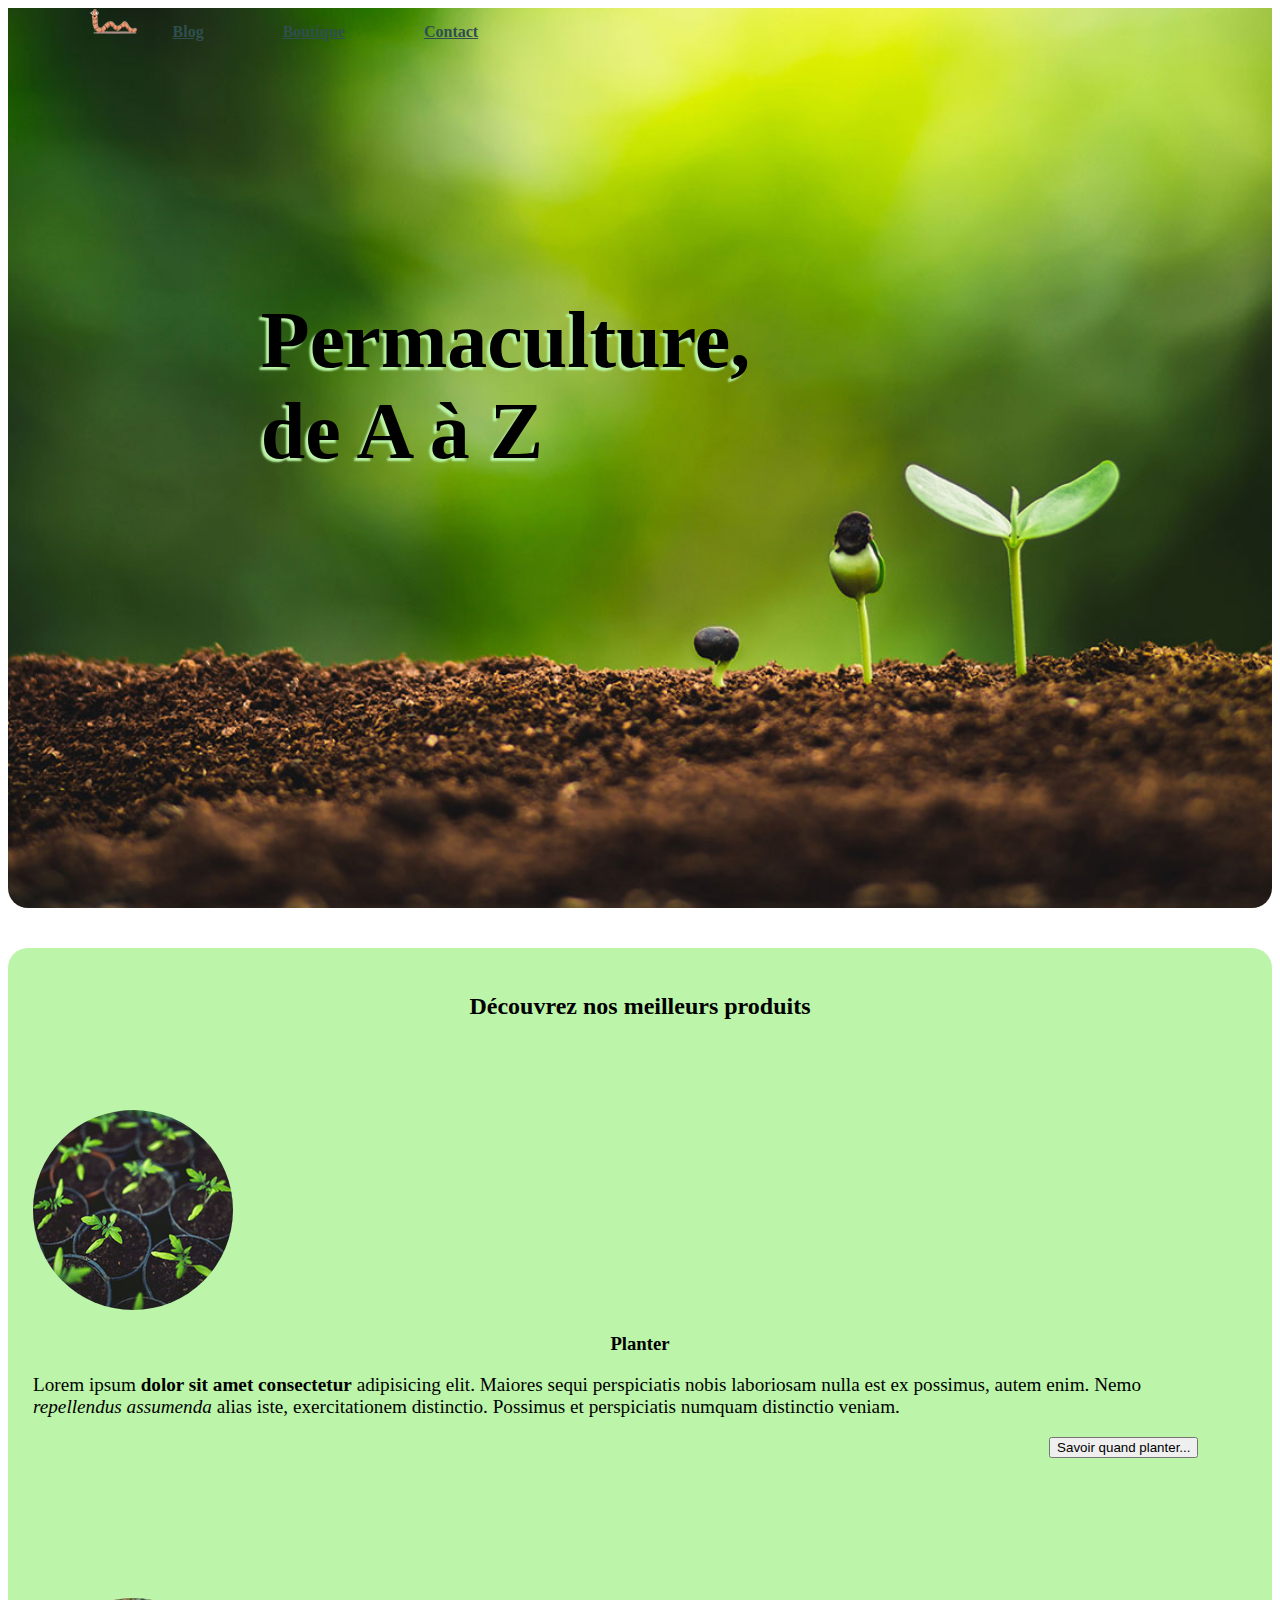
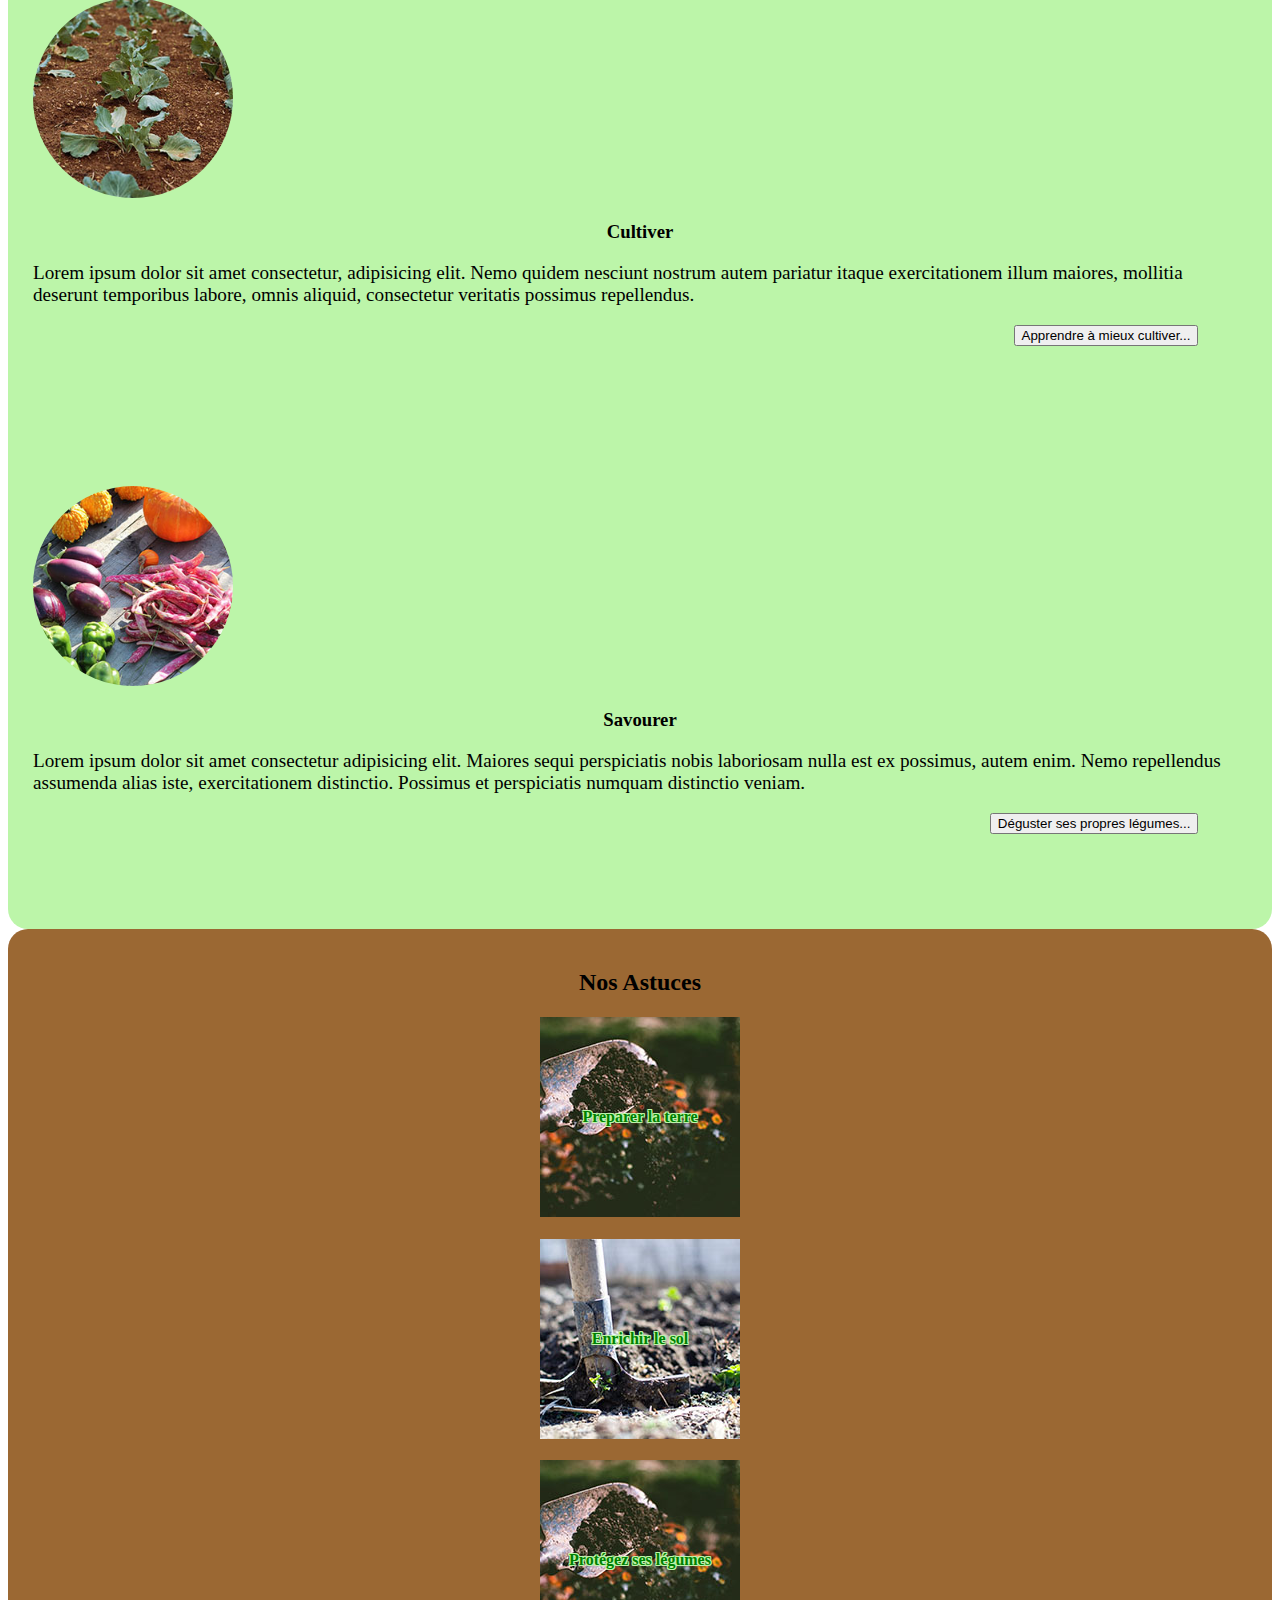
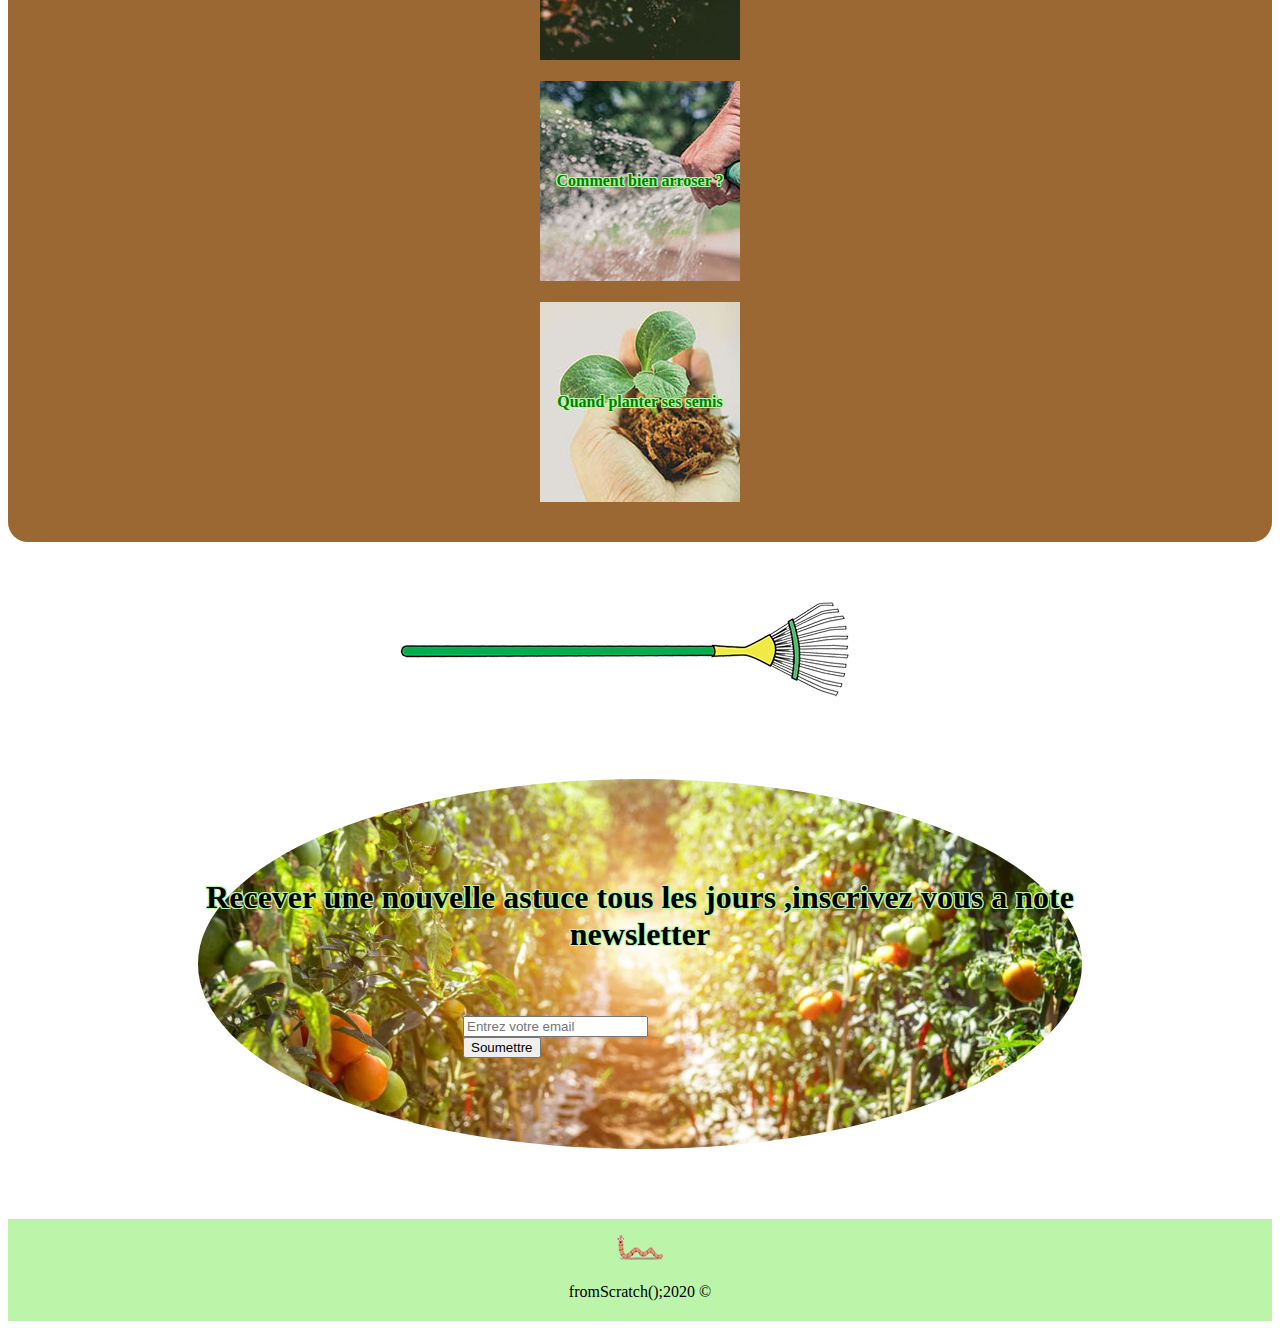
<file: index.html>
<!doctype html>
<html lang="en">

<head>
    <meta charset="utf-8">
    <meta name="viewport" content="width=device-width, initial-scale=1">
    <title>Bootstrap demo</title>
    <link href="https://cdn.jsdelivr.net/npm/bootstrap@5.2.0/dist/css/bootstrap.min.css" rel="stylesheet"
        integrity="sha384-gH2yIJqKdNHPEq0n4Mqa/HGKIhSkIHeL5AyhkYV8i59U5AR6csBvApHHNl/vI1Bx" crossorigin="anonymous">
    <link rel="stylesheet" href="style.css">
</head>

<body>
    <header>
        <nav class="navbar navbar-expand-sm bg-success fixed-top">
            <div class="collapse navbar-collapse">
                <a href="#" class="nav-tim"><img src="./media/logo.png" alt="logo"></a>
                <a href="blog.html" class="nav-item nav-link">Blog</a>
                <a href="boutique.html" class="nav-item nav-link">Boutique</a>
                <a href="contact.html" class="nav-item nav-link">Contact</a>
            </div>
        </nav>
        <h1>Permaculture, <br> de A à Z</h1>

    </header>
    <main>
        <div class="container">
            <div class="row">
                <div class="col-lg-9" id="leftPart">

                    <h2>Découvrez nos meilleurs produits</h2>

                    <div class="container">
                        <div class="row elements">
                            <div class="col-sm-4">
                                <img src="./media/planter.jpg" alt="planter">
                            </div>
                            <div class="col-sm-8">
                                <h3>Planter</h3>
                                <p>Lorem ipsum <strong>dolor sit amet consectetur</strong> adipisicing elit. Maiores
                                    sequi perspiciatis nobis laboriosam nulla est ex possimus, autem enim. Nemo
                                    <em>repellendus assumenda</em> alias iste, exercitationem distinctio. Possimus et
                                    perspiciatis numquam distinctio veniam.
                                </p>
                                <div class="button">
                                    <button class="btn btn-success">Savoir quand planter...</button>
                                </div>
                            </div>
                        </div>

                        <div class="row elements">
                            <div class="col-sm-4">
                                <img src="./media/cultiver.jpg" alt="cultiver">
                            </div>
                            <div class="col-sm-8">
                                <h3>Cultiver</h3>
                                <p>Lorem ipsum dolor sit amet consectetur, adipisicing elit. Nemo quidem nesciunt
                                    nostrum autem pariatur itaque exercitationem illum maiores, mollitia deserunt
                                    temporibus labore, omnis aliquid, consectetur veritatis possimus repellendus.</p>
                                <div class="button">
                                    <button class="btn btn-success">Apprendre à mieux cultiver...</button>
                                </div>
                            </div>
                        </div>

                        <div class="row elements">
                            <div class="col-sm-4">
                                <img src="./media/savourer.jpg" alt="savourer">
                            </div>
                            <div class="col-sm-8">
                                <h3>Savourer</h3>
                                <p>Lorem ipsum dolor sit amet consectetur adipisicing elit. Maiores sequi perspiciatis
                                    nobis laboriosam nulla est ex possimus, autem enim. Nemo repellendus assumenda alias
                                    iste, exercitationem distinctio. Possimus et perspiciatis numquam distinctio veniam.
                                </p>
                                <div class="button">
                                    <button class="btn btn-success">Déguster ses propres légumes...</button>
                                </div>
                            </div>
                        </div>
                    </div>
                </div>
                <div class="col-lg-3" id="rightPart">
                    <h2>Nos Astuces</h2>
                    <div class="tips" style="background:url(./media/preparer.jpeg)no-repeat 50% 50%;">
                        <h4>Preparer la terre</h4>
                    </div>
                    <div class="tips" style="background:url(./media/enrichir.jpeg)no-repeat 50% 50%;">
                        <h4>Enrichir le sol</h4>
                    </div>
                    <div class="tips" style="background:url(./media/preparer.jpeg)no-repeat 50% 50%;">
                        <h4>Protégez ses légumes</h4>
                    </div>
                    <div class="tips" style="background:url(./media/arroser.jpg)no-repeat 50% 50%;">
                        <h4>Comment bien arroser ?</h4>
                    </div>
                    <div class="tips" style="background:url(./media/quand-planter.jpeg)no-repeat 50% 50%;">
                        <h4>Quand planter ses semis</h4>
                    </div>
                </div>
            </div>
        </div>
        <div id="transition">
            <img src="./media/transition.png" alt="rateau">

        </div>
        <div id="newsletter">
            <h4>Recever une nouvelle astuce tous les jours ,inscrivez vous a note newsletter </h4>
            <div class="input-group">
                <input type="email" name="" id="form-control" placeholder="Entrez votre email">
                <div class="input-group-append">
                    <button class="btn btn-success" type="button">Soumettre</button>
                </div>

            </div>
        </div>
    </main>
    <footer>
        <img src="./media/logo.png" alt="logo">
        <p>fromScratch();2020 ©</p>
    </footer>
    <script src="jquery.min.js"></script>
</body>

</html>
</file>
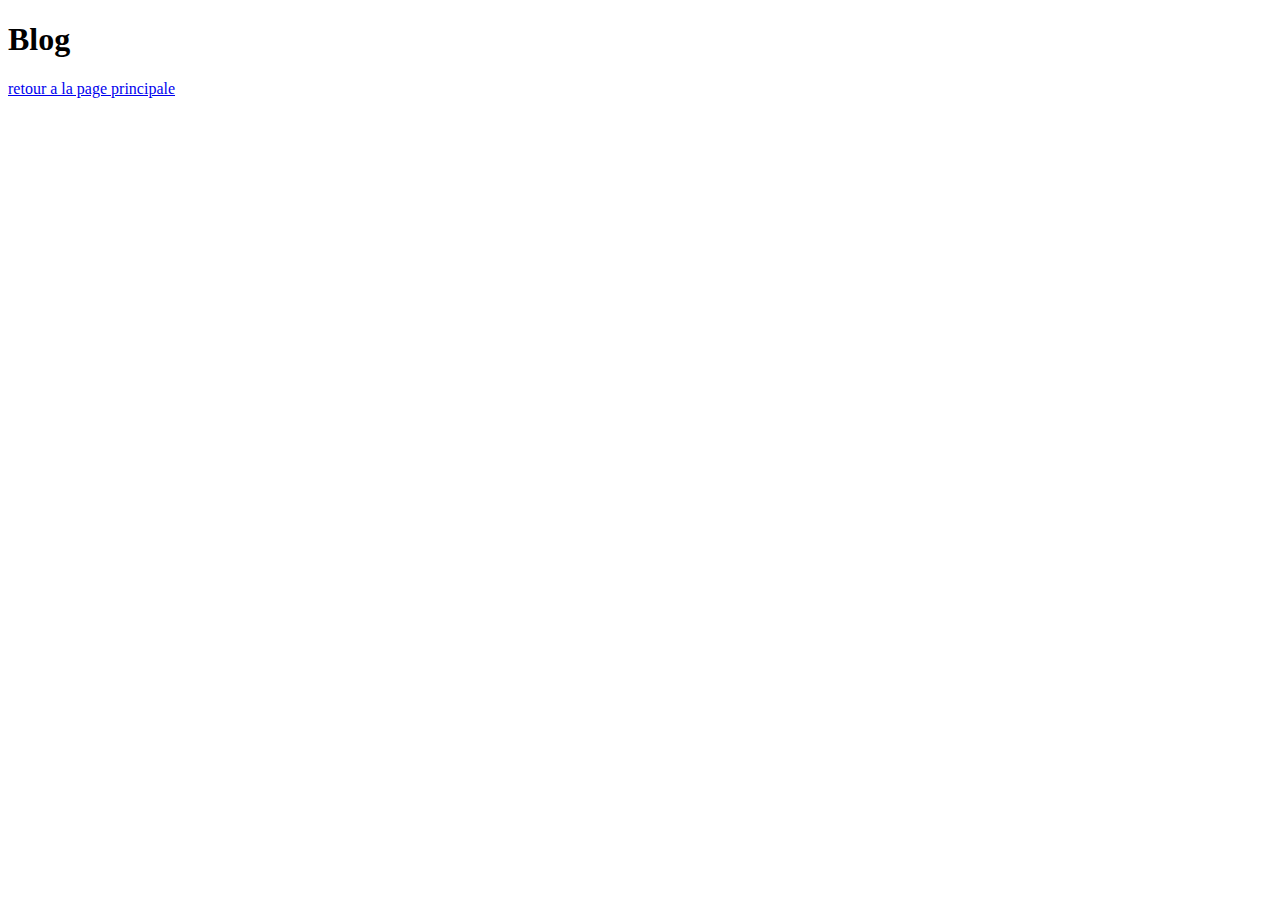
<file: blog.html>
<!DOCTYPE html>
<html lang="en">
<head>
    <meta charset="UTF-8">
    <meta http-equiv="X-UA-Compatible" content="IE=edge">
    <meta name="viewport" content="width=device-width, initial-scale=1.0">
    <title>Document</title>
</head>
<body>
    <h1>Blog</h1>
    <a href="index.html">retour  a la page principale</a>
</body>
</html>
</file>
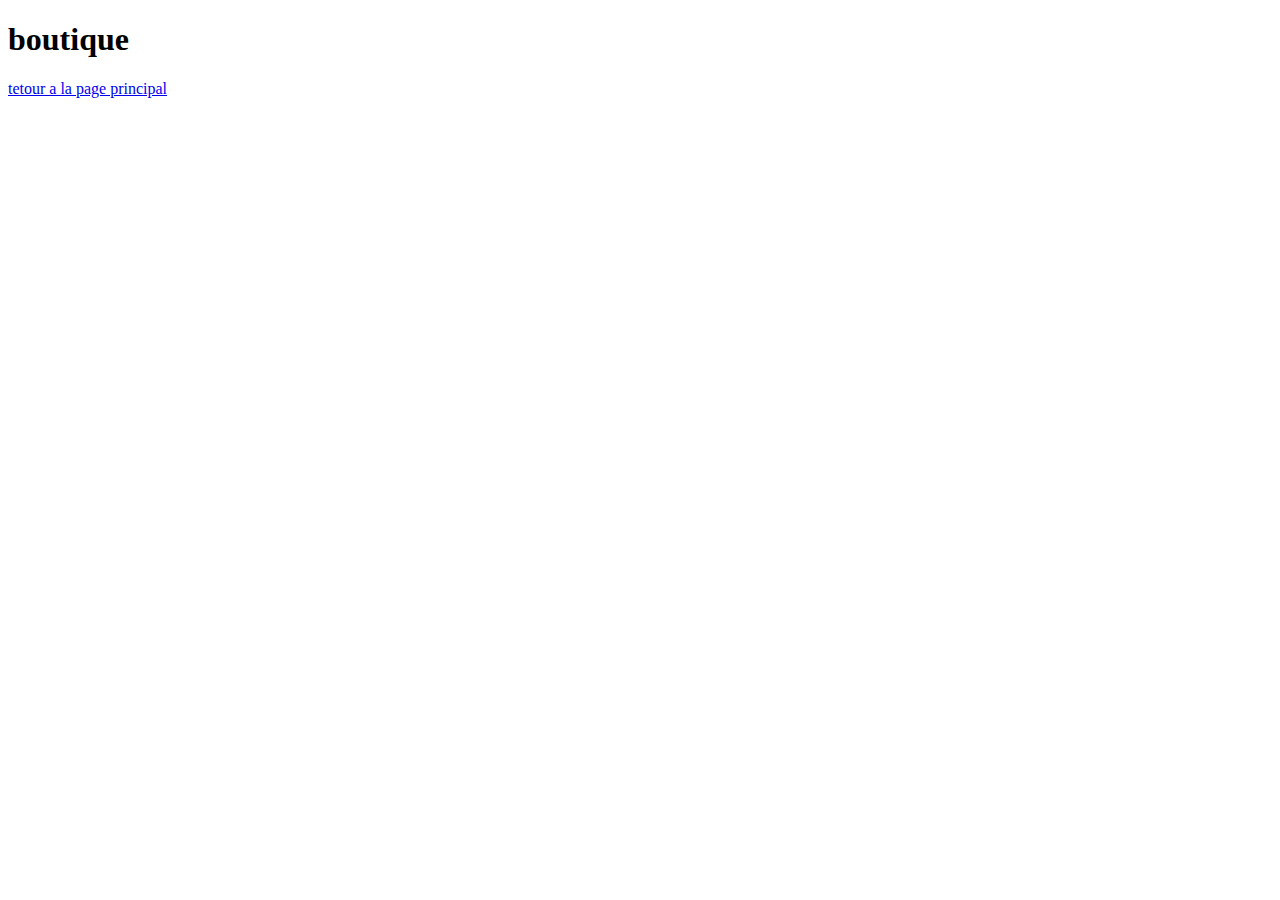
<file: boutique.html>
<!DOCTYPE html>
<html lang="en">
<head>
    <meta charset="UTF-8">
    <meta http-equiv="X-UA-Compatible" content="IE=edge">
    <meta name="viewport" content="width=device-width, initial-scale=1.0">
    <title>Document</title>
</head>
<body>
    <h1>boutique</h1>
    <a href="index.html">tetour  a la page principal</a>
</body>
</html>
</file>
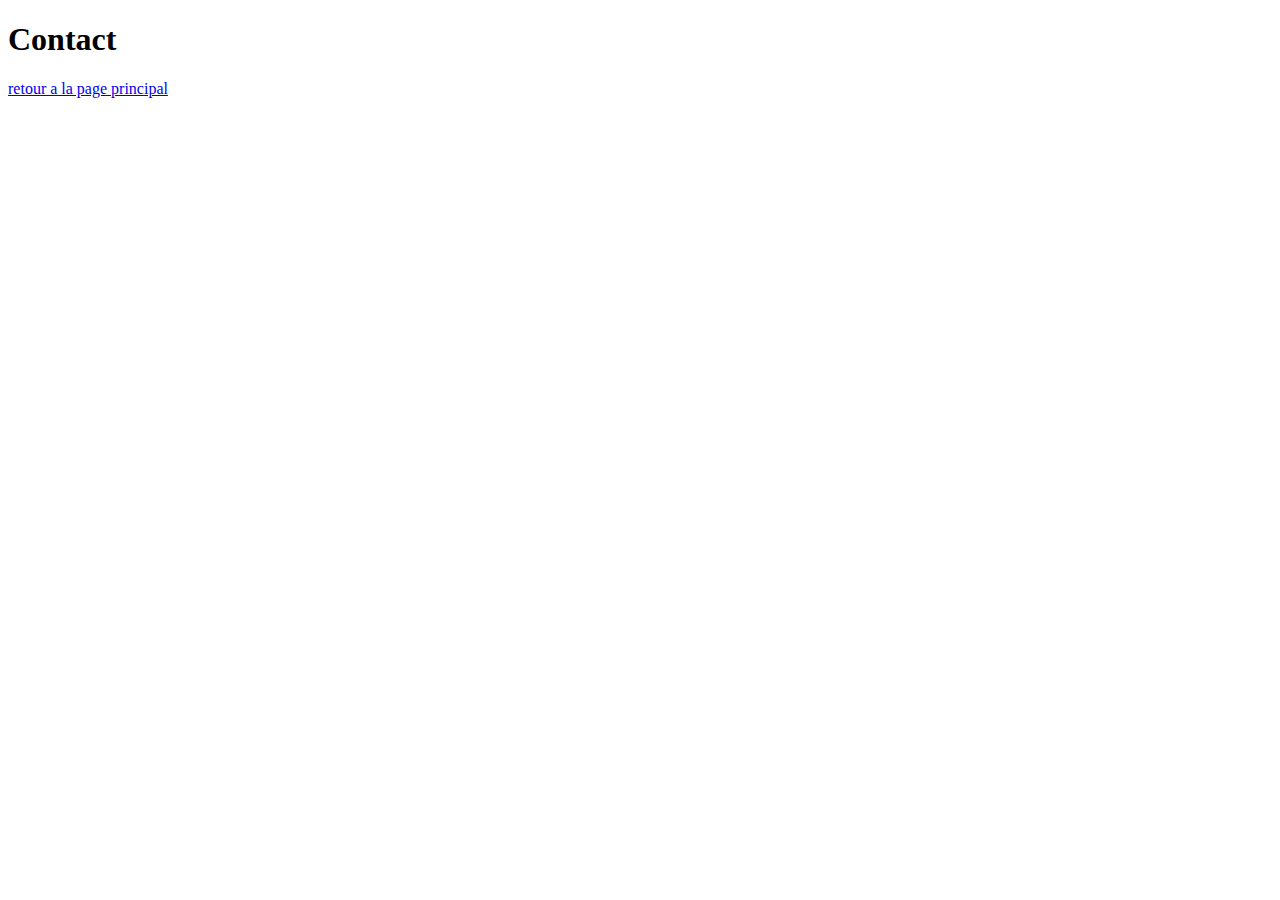
<file: contact.html>
<!DOCTYPE html>
<html lang="en">
<head>
    <meta charset="UTF-8">
    <meta http-equiv="X-UA-Compatible" content="IE=edge">
    <meta name="viewport" content="width=device-width, initial-scale=1.0">
    <title>Document</title>
</head>
<body>
    <h1>Contact</h1>
    <a href="index.html">retour  a la page principal</a>
</body>
</html>
</file>
<file: style.css>
html{
    scroll-behavior: smooth;
}


h2,h3,h4,.nav-item,#transition,footer{
    text-align: center;
}

/* ***************header    ************************* */
.collapse{
  margin-left: 4%;
}
.nav-item {
  color: darkslategrey;
  font-weight: bold;
  padding-right:45px;
}
a{
  margin-left: 30px;
}


header{
    background: url(./media/main.jpg)no-repeat 50%  50%;
    background-size:cover;
    height: 100vh;
    border-radius: 0px 0px 20px 20px;
    margin-bottom: 40px;

}

h1{
    font-size: 5em;
    padding: 200px 0 0 20%;
    text-shadow: -3px 3px 2px #BCF5A9;
    animation: titre ease 5s
}


    @keyframes titre{
        0%{
            opacity: 0;
            transform: translateY(180px);
        }
        100%{
            
                opacity:1;
                transform:translateY(0px)
            
        }
    }

    /***************left part**************/

    #leftPart{
        background-color: #BCF5A9;
        border-radius: 20px;
        padding: 25px;
    }

    .elements{
        padding: 70px 0;
    }

    .elements img{
        border-radius:50%;
        width: 200px;
    }

    .elements p{
        font-size: 1.2em;
        -webkit-box-orient:vertical;
        -webkit-line-clamp:4;
        overflow:hidden;
        padding-right: 20px;

    }


    .elements .button{
        text-align:right;
        margin: 15px 4% 0 0;
    }


    /*............................right part ********************/




    #rightPart{
        background-color: #9B6833;
        border-radius:20px;
        padding: 20px;
    }

    .tips{
        height: 200px;
        width: 200px;
        margin: 20px auto;
    }

    .tips h4{
        position:relative;
        color: green;
        top: 50%;
        transform: translateY(-50%);
        text-shadow: 1px 1px 0 #BCF5A9,1px -1px 0 #BCF5A9,-1px 1px 0 #BCF5A9,-1px -1px 0 #BCF5A9,1px 0px 0 #BCF5A9,0px 1px 0 #BCF5A9,-1px 0px 0 #BCF5A9,0px -1px 0 #BCF5A9;
    }

    .tips:hover{
        transform: scale(1.08);
        opacity: 0.7;
        transition:ease-out 0.2s;


    }



    #transition{
        padding: 50px 0;
    }
    #transition img{
        animation: rateau ease 12s;
        animation-iteration-count: infinite;
        transform-origin: 50% 50%;
        animation-fill-mode:forwards; /*when the spec is finished*/
      }
    @keyframes rateau{
        0% {
          transform:  translate(0px,0px)  ;
        }
        9% {
          transform:  translate(79px,-22px)  ;
        }
        26% {
          transform:  translate(-4px,-5px)  ;
        }
        33% {
          transform:  translate(80px,18px)  ;
        }
        48% {
          transform:  translate(-17px,-13px)  ;
        }
        56% {
          transform:  translate(57px,-45px)  ;
        }
        71% {
          transform:  translate(-11px,-12px)  ;
        }
        82% {
          transform:  translate(72px,7px)  ;
        }
        100% {
          transform:  translate(0px,0px)  ;
        }
      }


      /* **************************************NEWSlETTER**************************** */


      #newsletter{
        background:url(./media/newsletter.jpeg)no-repeat 50% 50%;
        background-size:cover;
        height: 370px;
        width:70%;
        min-width: 450px;
        margin: 0 auto;
        border-radius: 50%;
        margin-bottom: 70px;
      }


      #newsletter h4{
        margin-top:15px;
        padding: 100px 0 20px 0;
        font-size: 2em;
        text-shadow: 1px 1px 0 #BCF5A9,1px -1px 0 #BCF5A9,-1px 1px 0 #BCF5A9,-1px -1px 0 #BCF5A9,1px 0px 0 #BCF5A9,0px 1px 0 #BCF5A9,-1px 0px 0 #BCF5A9,0px -1px 0 #BCF5A9;
      }

      #newsletter .input-group{
        width: 40%;
        min-width: 350px;
        margin: 0 auto;
      }

      footer{
        background-color: #BCF5A9;
        padding: 15px 0 4px 0;

      }
</file>
